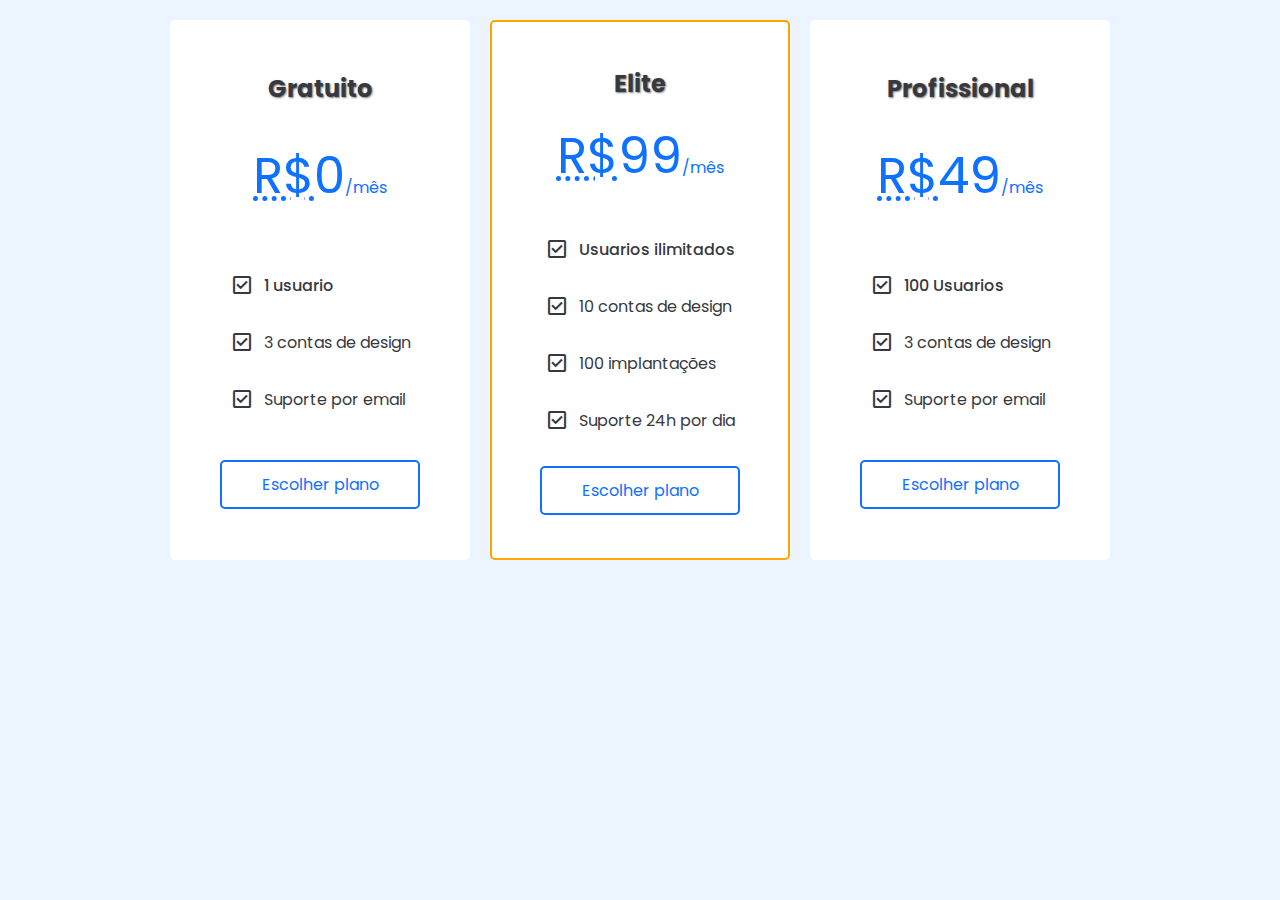
<file: Card/index.html>
<!DOCTYPE html>
<html lang="en">
  <head>
    <meta charset="UTF-8" />
    <meta name="viewport" content="width=device-width, initial-scale=1.0" />
    <title>Cards</title>
    <link rel="stylesheet" href="css/style.css" />
    <link rel="preconnect" href="https://fonts.googleapis.com" />
    <link rel="preconnect" href="https://fonts.gstatic.com" crossorigin />
    <link
      href="https://fonts.googleapis.com/css2?family=Poppins:ital,wght@0,100;0,200;0,300;0,400;0,500;0,600;0,700;0,800;0,900;1,100;1,200;1,300;1,400;1,500;1,600;1,700;1,800;1,900&display=swap"
      rel="stylesheet"
    />
    <link
      rel="stylesheet"
      href="https://fonts.googleapis.com/css2?family=Material+Symbols+Outlined:opsz,wght,FILL,GRAD@24,400,0,0&icon_names=check_box"
    />
  </head>
  <body>
    <div class="body">
      <article class="card">
        <h2>Gratuito</h2>
        <var><abbr title="Real brasileiro">R$</abbr>0<small>/mês</small></var>
        <ul class="cards-sec">
          <li>
            <i class="material-symbols-outlined"> check_box</i>
            <p>1 usuario</p>
          </li>
          <li>
            <i class="material-symbols-outlined"> check_box</i>
            <p>3 contas de design</p>
          </li>
          <li>
            <i class="material-symbols-outlined"> check_box</i>
            <p>Suporte por email</p>
          </li>
        </ul>
        <button>Escolher plano</button>
      </article>
      <article class="card alert">
        <h2>Elite</h2>
        <var><abbr title="Real brasileiro">R$</abbr>99<small>/mês</small></var>
        <ul>
          <li>
            <i class="material-symbols-outlined"> check_box</i>
            <p>Usuarios ilimitados</p>
          </li>
          <li>
            <i class="material-symbols-outlined"> check_box</i>
            <p>10 contas de design</p>
          </li>
          <li>
            <i class="material-symbols-outlined"> check_box</i>
            <p>100 implantações</p>
          </li>
          <li>
            <i class="material-symbols-outlined"> check_box</i>
            <p>Suporte 24h por dia</p>
          </li>
        </ul>
        <button>Escolher plano</button>
      </article>
      <article class="card">
        <h2>Profissional</h2>
        <var><abbr title="Real brasileiro">R$</abbr>49<small>/mês</small></var>
        <ul class="cards-sec">
          <li>
            <i class="material-symbols-outlined"> check_box</i>
            <p>100 Usuarios</p>
          </li>
          <li>
            <i class="material-symbols-outlined"> check_box</i>
            <p>3 contas de design</p>
          </li>
          <li>
            <i class="material-symbols-outlined"> check_box</i>
            <p>Suporte por email</p>
          </li>
        </ul>
        <button>Escolher plano</button>
      </article>
    </div>
  </body>
</html>
</file>
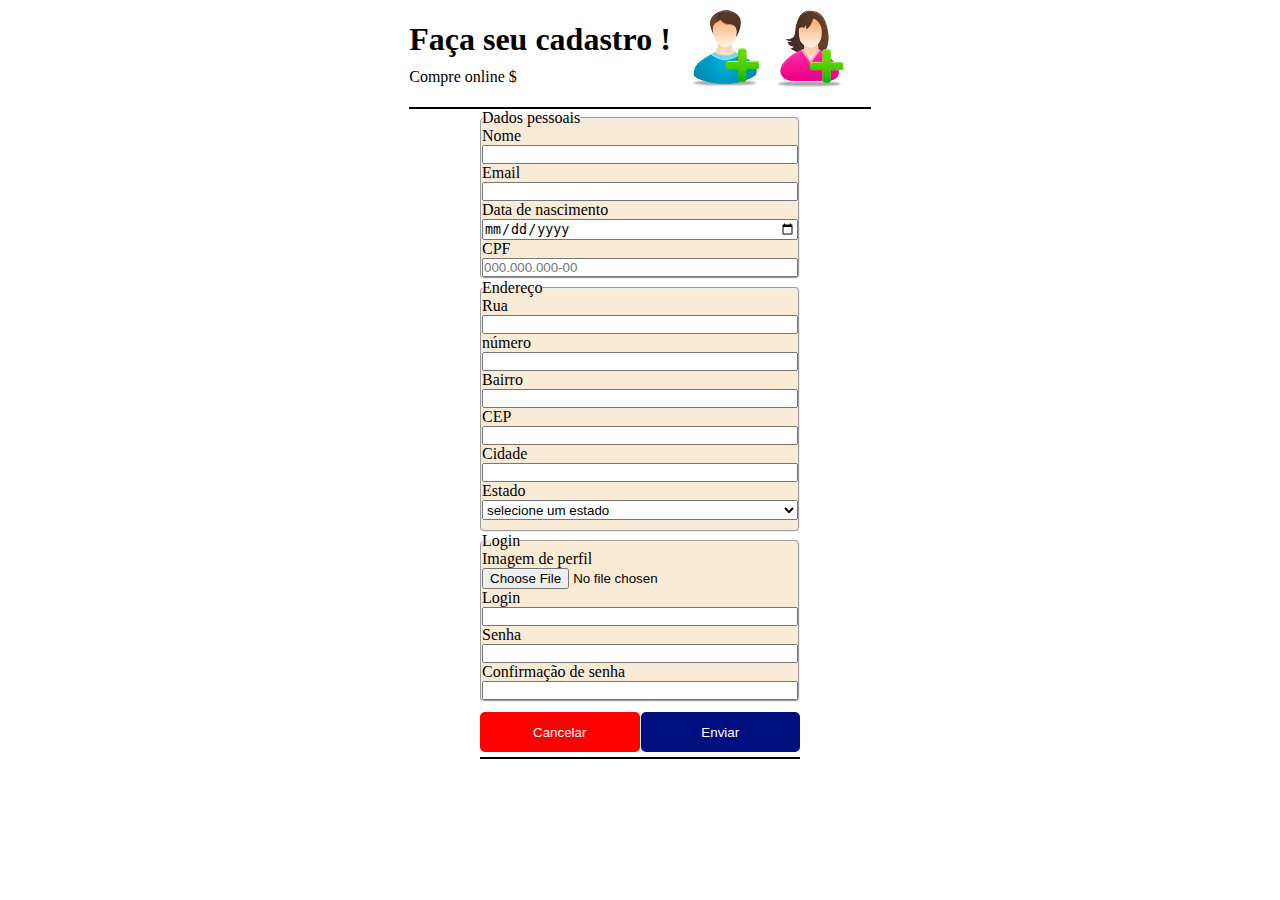
<file: form-html/index.html>
<!DOCTYPE html>
<html lang="en">
<head>
    <meta charset="UTF-8">
    <meta name="viewport" content="width=device-width, initial-scale=1.0">
    <title>Document</title>
    <link rel="stylesheet" href="css/style.css">
</head>
<body>
    <header class="header">
        <div class="titulo">
            <h1>Faça seu cadastro !</h1>
            <p>Compre online $</p>
        </div>
        <div>
            <img class="img" src="img/icone_cadastro.jpg" alt="Logo da empresa">
        </div>
    </header>
    <div class="linha"></div>
    <form action="">
        <fieldset>
            <legend>Dados pessoais</legend>
            <div>
                <div class="div1">
                    <label for="Nome">Nome</label>
                    <input type="text" name="Nome" placeholder=""required>
                </div>
                <div class="div1">
                    <label for="Nome">Email</label>
                    <input type="text" name="Nome" placeholder=""required>
                </div>
                <div class="div1">
                    <label for="Nome">Data de nascimento</label>
                    <input type="date" name="Nome" placeholder=""required>
                </div>
                <div class="div1">
                    <label for="Nome">CPF</label>
                    <input type="text" name="Nome" placeholder="000.000.000-00" required>
                </div>
            </div>
        </fieldset>
        <fieldset>
            <legend>Endereço</legend>
            <div class="div1">
                <label for="">Rua</label>
                <input type="text" name="" id="" placeholder="" >
            </div>
            <div class="div1">
                <label for="">número</label>
                <input type="text" name="" id="" placeholder="">
            </div>
            <div class="div1">
                <label for="">Bairro</label>
                <input type="text" name="" id="" placeholder="">
            </div>
            <div class="div1">
                <label for="">CEP</label>
                <input type="text" name="" id="" placeholder="">
            </div>
            <div class="div1">
                <label for="">Cidade</label>
                <input type="text" name="" id="" placeholder="">
            </div>
            <div>
                <label for="">Estado</label>
                <select name="" id="select-stade"> 
                    <option disabled selected hidden value="">selecione um estado</option>
                    <option value="ac">Acre</option>
                    <option value="al">Alagoas</option> 
                    <option value="am">Amazonas</option> 
                    <option value="ap">Amapá</option> 
                    <option value="ba">Bahia</option> 
                    <option value="ce">Ceará</option> 
                    <option value="df">Distrito Federal</option> 
                    <option value="es">Espírito Santo</option> 
                    <option value="go">Goiás</option> 
                    <option value="ma">Maranhão</option> 
                    <option value="mt">Mato Grosso</option> 
                    <option value="ms">Mato Grosso do Sul</option> 
                    <option value="mg">Minas Gerais</option> 
                    <option value="pa">Pará</option> 
                    <option value="pb">Paraíba</option> 
                    <option value="pr">Paraná</option> 
                    <option value="pe">Pernambuco</option> 
                    <option value="pi">Piauí</option> 
                    <option value="rj">Rio de Janeiro</option> 
                    <option value="rn">Rio Grande do Norte</option> 
                    <option value="ro">Rondônia</option> 
                    <option value="rs">Rio Grande do Sul</option> 
                    <option value="rr">Roraima</option> 
                    <option value="sc">Santa Catarina</option> 
                    <option value="se">Sergipe</option> 
                    <option value="sp">São Paulo</option> 
                    <option value="to">Tocantins</option></select>
            </div>
        </fieldset>
        <fieldset>
            <legend>Login</legend>
            <p>Imagem de perfil</p>
            <input type="file" name="Procurar" id="" placeholder="Procurar">
            <div class="div2">
            <div class="div2">
                <label for="">Login</label>
                <input type="email" name="" id="" placeholder="">
            </div>
            <div class="div2">
                <label for="">Senha</label>
                <input type="password" name="" id="" placeholder="">
            </div>
            <div class="div2">
                <label for="">Confirmação de senha</label>
                <input type="password" name="" id="" placeholder="">
            </div>
            </div>
        </fieldset>
        <div class="button">
        <input class="Cancelar"  type="reset" value="Cancelar">
        <input  class="Enviar" type="submit" value="Enviar">
        </div>
    </form>
</body>
</html>
</file>
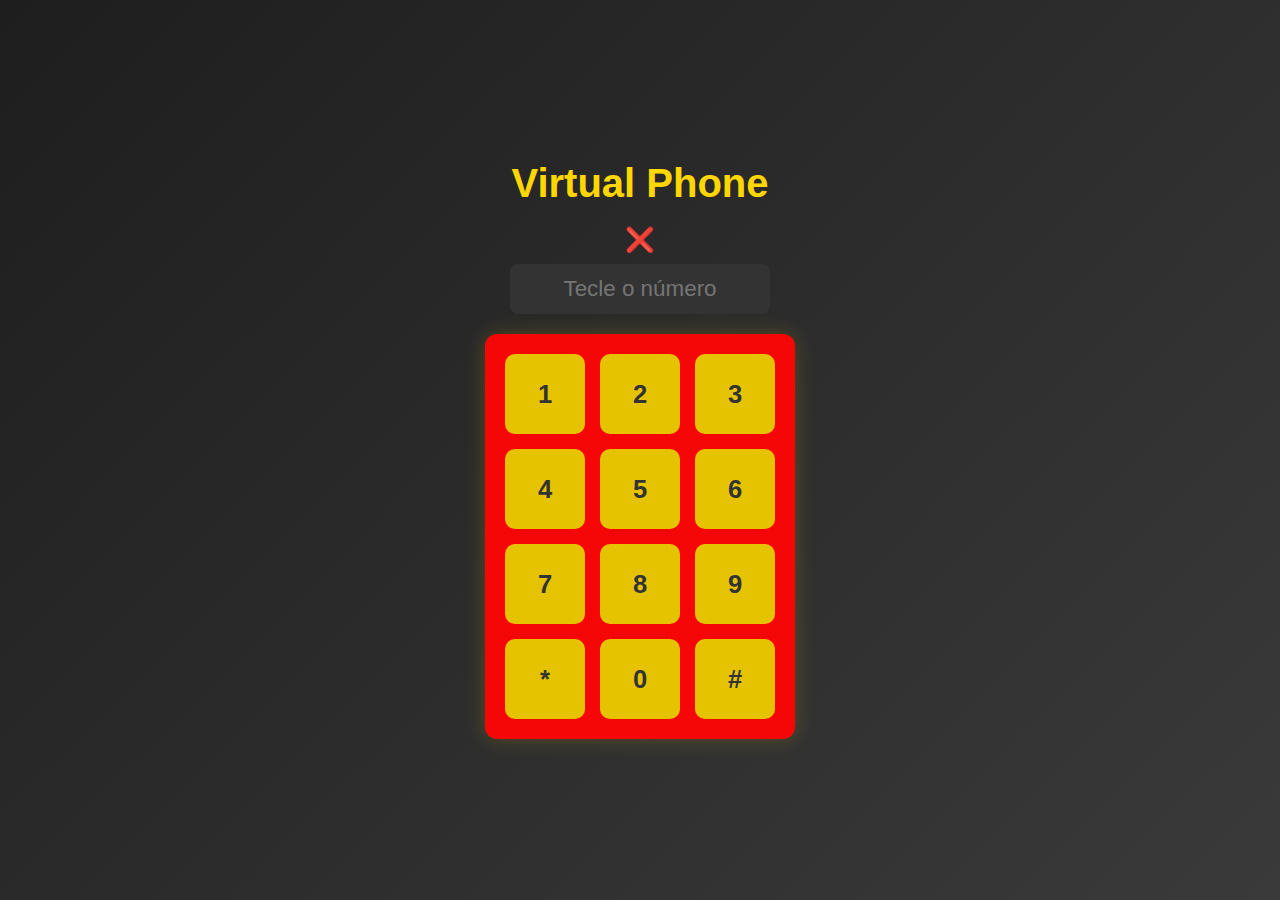
<file: Virtual-phone/index.html>
<!DOCTYPE html>
<html lang="pt-br">
<head>
    <meta charset="UTF-8">
    <meta name="viewport" content="width=device-width, initial-scale=1.0">
    <title>Virtual-Phone</title>
    <link rel="stylesheet" href="style.css">
</head>
<body>
    <h1>Virtual Phone</h1>
    <span class="icon" title="Limpar display">❌</span>
    <input type="tel" placeholder="Tecle o número" disabled>
    <section class="teclado">
        <input type="button" value="1">
        <input type="button" value="2">
        <input type="button" value="3">
        <input type="button" value="4">
        <input type="button" value="5">
        <input type="button" value="6">
        <input type="button" value="7">
        <input type="button" value="8">
        <input type="button" value="9">
        <input type="button" value="*">
        <input type="button" value="0">
        <input type="button" value="#">
    </section>
    <script src="main.js"></script>  
</body>
</html>
</file>
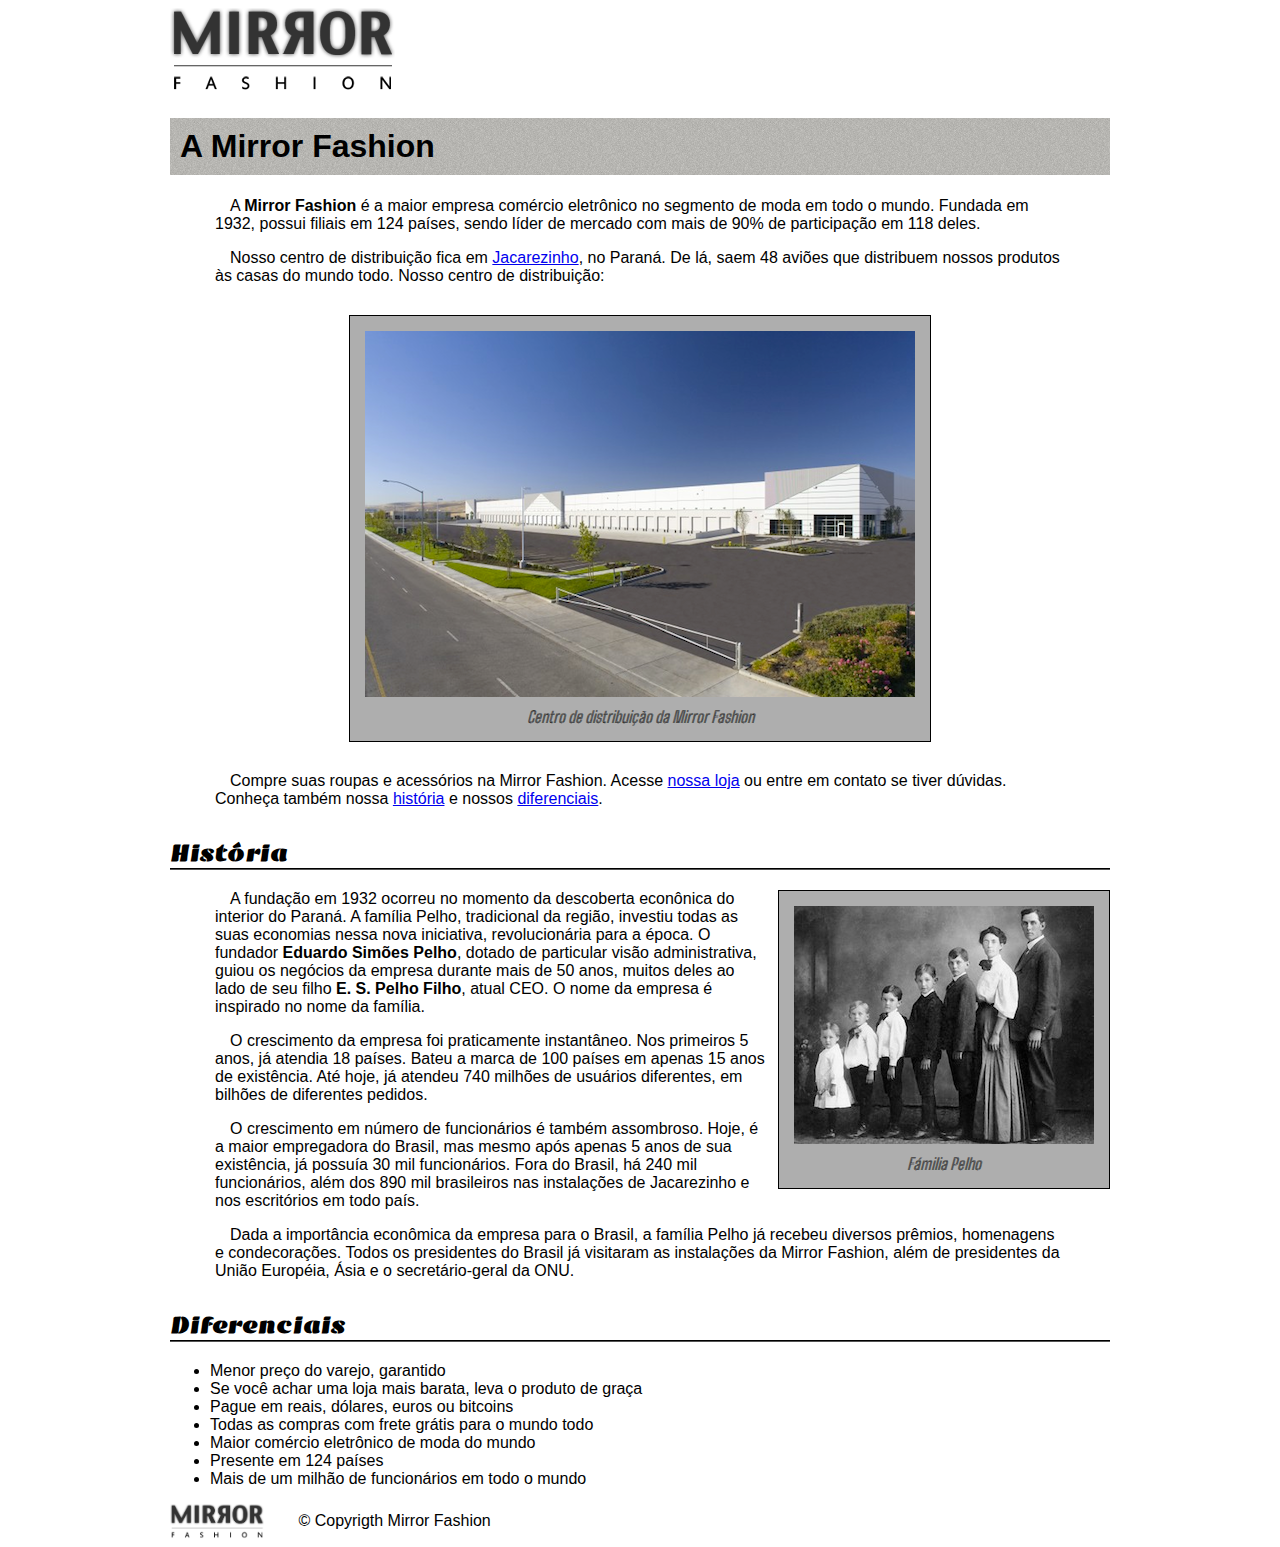
<file: Simple Html/About-us.html>
<!DOCTYPE html>
<html lang="en">
  <head>
    <meta charset="UTF-8" />
    <meta name="viewport" content="width=device-width, initial-scale=1.0" />
    <title>mirror fashion</title>
    <link rel="stylesheet" href="css/about-us.css" />
    <link rel="preconnect" href="https://fonts.googleapis.com" />
    <link rel="preconnect" href="https://fonts.gstatic.com" crossorigin />
    <link
      href="https://fonts.googleapis.com/css2?family=Big+Shoulders+Inline:opsz,wght@10..72,100..900&family=Emblema+One&family=Open+Sans:ital,wght@0,300..800;1,300..800&family=Oswald:wght@200..700&display=swap"
      rel="stylesheet"
    />
  </head>

  <body>
    <header>
      <img src="img/logo.png" alt="" />
      <h1>A Mirror Fashion</h1>
    </header>
    <main>
      <section>
        <p>
          A <strong>Mirror Fashion</strong> é a maior empresa comércio
          eletrônico no segmento de moda em todo o mundo. Fundada em 1932,
          possui filiais em 124 países, sendo líder de mercado com mais de 90%
          de participação em 118 deles.
        </p>
        <p>
          Nosso centro de distribuição fica em
          <a
            href="https://www.google.com.br/maps?q=Jacarezinho"
            target="_blank"
            title="google Maps"
            >Jacarezinho</a
          >, no Paraná. De lá, saem 48 aviões que distribuem nossos produtos às
          casas do mundo todo. Nosso centro de distribuição:
        </p>
        <figure id="centro-distribuicao">
          <img src="img/centro-distribuicao.png" alt="" />
          <figcaption>Centro de distribuição da Mirror Fashion</figcaption>
        </figure>

        <p>
          Compre suas roupas e acessórios na Mirror Fashion. Acesse
          <a href="./index.html">nossa loja</a> ou entre em contato se tiver
          dúvidas. Conheça também nossa <a href="#historia">história</a> e
          nossos <a href="#diferenciais">diferenciais</a>.
        </p>
      </section>
      <section>
        <header>
          <h2 id="historia"><strong>História</strong></h2>
        </header>
        <figure id="familia-pelho">
          <img src="img/familia-pelho.jpg" alt="" />
          <figcaption>Fámilia Pelho</figcaption>
        </figure>

        <p>
          A fundação em 1932 ocorreu no momento da descoberta econônica do
          interior do Paraná. A família Pelho, tradicional da região, investiu
          todas as suas economias nessa nova iniciativa, revolucionária para a
          época. O fundador
          <strong>Eduardo Simões Pelho</strong>, dotado de particular visão
          administrativa, guiou os negócios da empresa durante mais de 50 anos,
          muitos deles ao lado de seu filho <strong>E. S. Pelho Filho</strong>,
          atual CEO. O nome da empresa é inspirado no nome da família.
        </p>
        <p>
          O crescimento da empresa foi praticamente instantâneo. Nos primeiros 5
          anos, já atendia 18 países. Bateu a marca de 100 países em apenas 15
          anos de existência. Até hoje, já atendeu 740 milhões de usuários
          diferentes, em bilhões de diferentes pedidos.
        </p>
        <p>
          O crescimento em número de funcionários é também assombroso. Hoje, é a
          maior empregadora do Brasil, mas mesmo após apenas 5 anos de sua
          existência, já possuía 30 mil funcionários. Fora do Brasil, há 240 mil
          funcionários, além dos 890 mil brasileiros nas instalações de
          Jacarezinho e nos escritórios em todo país.
        </p>
        <p>
          Dada a importância econômica da empresa para o Brasil, a família Pelho
          já recebeu diversos prêmios, homenagens e condecorações. Todos os
          presidentes do Brasil já visitaram as instalações da Mirror Fashion,
          além de presidentes da União Européia, Ásia e o secretário-geral da
          ONU.
        </p>
      </section>
      <section>
        <header>
          <h2 id="diferenciais"><strong>Diferenciais</strong></h2>
        </header>
        <ul>
          <li>Menor preço do varejo, garantido</li>
          <li>Se você achar uma loja mais barata, leva o produto de graça</li>
          <li>Pague em reais, dólares, euros ou bitcoins</li>
          <li>Todas as compras com frete grátis para o mundo todo</li>
          <li>Maior comércio eletrônico de moda do mundo</li>
          <li>Presente em 124 países</li>
          <li>Mais de um milhão de funcionários em todo o mundo</li>
        </ul>
      </section>
    </main>
    <footer>
      <img src="img/logo.png" alt="" />
      &copy; Copyrigth Mirror Fashion
    </footer>
  </body>
</html>
</file>
<file: Card/css/style.css>
:root{
    --color-primary: #0f71ff;
    --color-background: #ecf4ff;
    --color-text: #36393f;
    --color-light: #f7f7f7;
    --color-alert: orange;


    --font-main: 'Poppins', sans-serif;


    --card-width: 300px;
    --card-padding: 40px;
    --card-height: 540px;
}

* {
    box-sizing: border-box;
}

html, body{
    height: 100%;
    margin: 0;
    font-family: var(--font-main) ;
    background-color: var(--color-background);
    color: var(--color-text);
}

.body{
    display: flex;
    align-items: center;
    justify-content: center;
    gap: 20px;
    padding: 20px 20px;
    flex-wrap: wrap;


}

.card{
    display: grid;
    place-items: center;
    gap: 10px;
    width: var(--card-width);
    max-width: var(--card-width);
    height: var(--card-height);
    padding: var(--card-padding);
    border-radius: 5px;
    background-color: white;
    font-size: 100%;
    text-align: center;
    overflow: hidden;
    transition: box-shadow 0.5s ease, transform 0.3s ease;
}

.card:hover{
    transform: scale(1.10);
    box-shadow: 0 4px 20px black;
}

.card h2{
    margin: 0;
    text-shadow: 1px 1px 2px gray;
}

.card var{
    color: var(--color-primary);
    font-weight: 400;
    font-size: 50px;
    font-style: normal;
    margin-bottom: 10px;
    transition: font-size 0.3s ease;
}

.card:hover var{
    font-size: 60px;
}

.card var small{
    font-size: 16px;
}

abbr[title]{
    cursor: help;
}

ul {
    list-style: none;
    padding: 0;
    margin: 0;

}

ul li{
    display: flex;
    align-items: center;
    gap: 10px;
    padding: 0;
    margin-top: 0px;
}

ul > li:first-child{
    font-weight: 500;
}

.card button{
    display: grid;
    place-items: center;
    min-width: 200px;
    padding: 10px 0;
    background: transparent;
    color: var(--color-primary);
    border: 2px solid var(--color-primary);
    border-radius: 5px;
    font-family: inherit;
    font-size: inherit;
    transition: background 0.3, color 0.3 ease;
    cursor: pointer;
}

.alert {
    border: 2px solid var(--color-alert);
}

.card:hover button{
    color: var(--color-light);
    background: rgba(15,113, 255, 0.9);
}
</file>
<file: form-html/css/style.css>
*{
    margin: 0px;
    padding: 0px;
    box-sizing: border-box;
}

body {
    display: flex;
    justify-content: center;
    flex-direction: column;
    align-items: center;
}

.header{
    display: flex;
    justify-content: center;
    flex-direction: row;
    align-items: center;
    border-bottom: 2px solid #000000;
}

.titulo{
    display: flex;
    flex-direction: column;
    gap: 10px;
}
fieldset{
    background-color: antiquewhite;
    width: 100%;
    display: flex;
    flex-direction: column;
    border-radius: 5px;
}
form{
    width: 25%;
}
.div1{
    display: flex;
    flex-direction: column;
}
#select-stade{
    width: 100%;
    height: 20px;
    margin-bottom: 10px;
}
.btn{
   width: 25%;
   height: 20px;
   display: flex;
   flex-direction: column;
   
}

.div2{
    display: flex;
    flex-direction: column;
}

.button{
    margin-top: 10px;
    display: flex;
    justify-content: center;
    flex-direction: row;
    gap: 1px;
    align-items: center;
    margin-bottom: 30px;
    border-bottom: 2px solid #000000;
    padding-bottom: 5px;
}

.Cancelar{
    background-color: red;
    color: white;
    border: none;
    width: 100%;
    height: 40px;
    border-radius: 5px;
    cursor: pointer;
    
}

.Enviar{
    background-color: rgb(0, 15, 128);
    color: white;
    border: none;
    width: 100%;
    height: 40px;
    border-radius: 5px;
    cursor: pointer;
}
</file>
<file: Virtual-phone/style.css>
* {
    box-sizing: border-box;
    margin: 0;
    padding: 0;
}

body {
    display: flex;
    justify-content: center;
    align-items: center;
    flex-direction: column;
    background: linear-gradient(135deg, #1e1e1e, #3a3a3a);
    font-family: 'Segoe UI', Tahoma, Geneva, Verdana, sans-serif;
    color: #fff;
    min-height: 100vh;
    padding: 20px;
}

h1 {
    font-size: 2.5em;
    color: #ffd700;
    margin-bottom: 20px;
}

.icon {
    font-size: 1.5em;
    cursor: pointer;
    margin-bottom: 10px;
    transition: transform 0.2s ease;
}

.icon:hover {
    transform: scale(1.2);
    color: #ff4d4d;
}

input[type="tel"] {
    width: 260px;
    padding: 12px;
    font-size: 1.4em;
    border: none;
    border-radius: 8px;
    background-color: #333;
    color: #fff;
    text-align: center;
    margin-bottom: 20px;
}

.teclado {
    display: grid;
    grid-template-columns: repeat(3, 1fr);
    gap: 15px;
    padding: 20px;
    background-color: #f60707;
    border-radius: 12px;
    box-shadow: 0 0 20px rgba(255, 215, 0, 0.2);
}

input[type="button"] {
    height: 80px;
    width: 80px;
    border: none;
    border-radius: 10px;
    font-size: 1.6em;
    font-weight: bold;
    color: #333;
    background-color: #e6c300;
    cursor: pointer;
    transition: all 0.2s ease-in-out;
}

input[type="button"]:hover {
    background-color: #ffcf40;
    transform: scale(1.05);
    box-shadow: 0 6px 12px rgba(0, 0, 0, 0.3);
}
</file>
<file: Simple Html/css/about-us.css>
:root{
    --color-base: hsl(0, 0%, 0%);
    --color-base-figure-background: #aeaeae;
    --color-base-figure-border: #000000;
    --color-base-footer: #777
    --font-firt-title: "Oswald", sans-serif;
    --font-second-title:"Emblema One", cursive;
    --font-body:"Roboto", sans-serif;
    --font-figurecaption:"Big Shoulders Inline", cursive;
    

}
html {
    scroll-behavior: smooth;
}
body {
    color: var(--color-base);
    font-family: var(--font-body);
    font-weight: 500;
    margin-left: auto;
    margin-right: auto;
    width: 940px;
    
}
h1{
    background-image: url(../img/sobre-background.jpg);
    padding: 10px;
    font-family: var(--font-first-title);
}
h2 {
    border-bottom: 2px groove var(--color-base);
    margin-top: 30px;
    font-family: var(--font-second-title);
}
figure {
    background-color: var(--color-base-figure-background);
    border: 1px solid var(--color-base-figure-border);
    text-align: center;
    padding: 15px;
    margin: 30px;
    display:flex;
    flex-direction: column;
    justify-content: center;
    align-items: center;

   
}
figcaption {
    font-style: italic;
    margin-top: 10px;
    font-family: var(--font-figurecaption);
  
}
p{
    padding: 0 45px;
    text-indent: 15px;
}
#centro-distribuicao {
    margin-left: auto;
    margin-right: auto;
    width: 550px;
  
}
#footer {
    color: #777;
    margin: 30px 0;
    padding: 30px 0;
    color: var(--color-base-footer);
    
}
footer img {
    margin-right: 30px;
    vertical-align: middle;
    width: 94px;
}
#familia-pelho {
    float: right;
    margin: 0 0 10px 10px;
}
</file>
